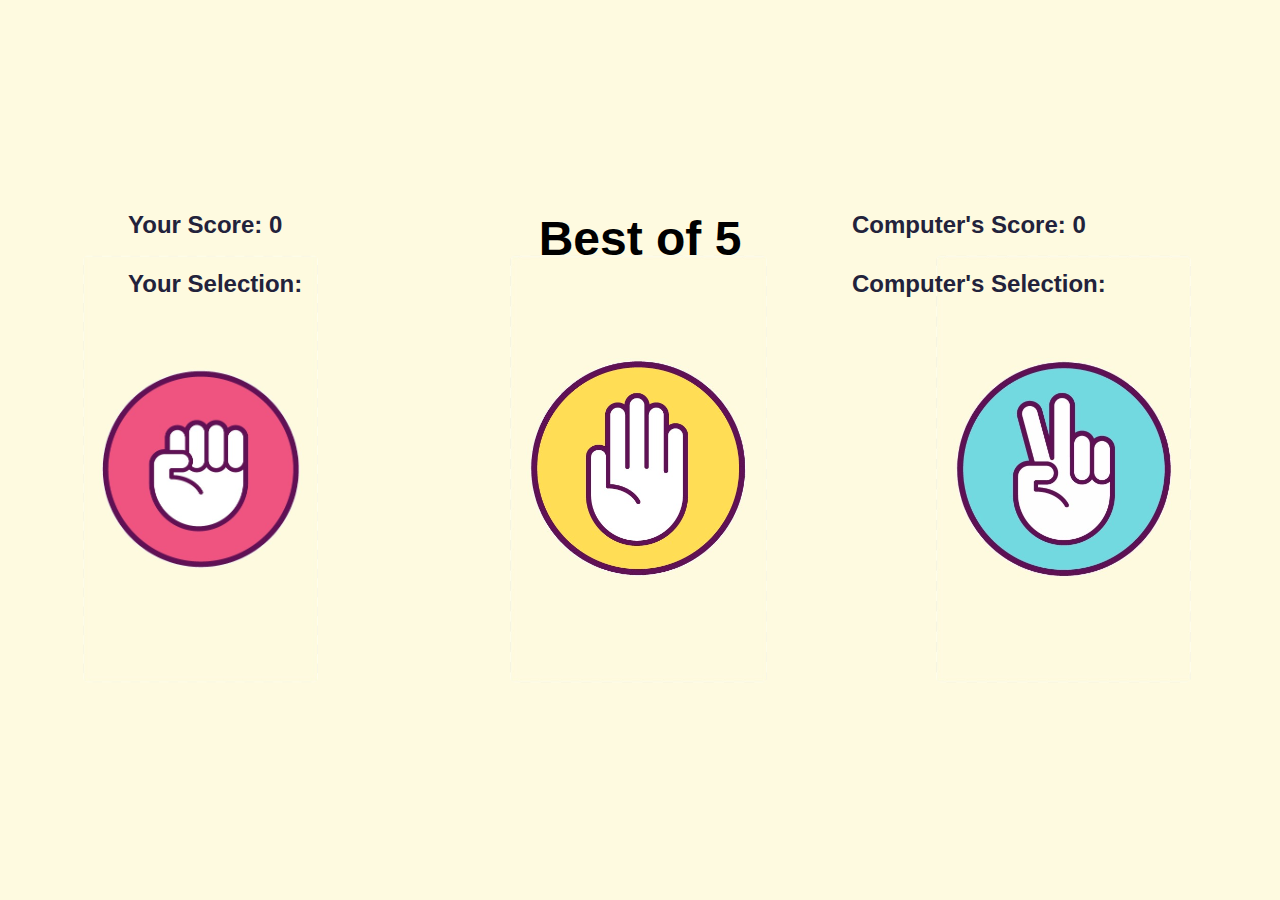
<file: index.html>
<!DOCTYPE html>

<html>
  <head>
    <meta charset="utf-8" />
    <meta http-equiv="X-UA-Compatible" content="IE=edge" />
    <title></title>
    <meta name="description" content="" />
    <meta name="viewport" content="width=device-width, initial-scale=1" />
    <script src="index.js" defer></script>
    <link rel="stylesheet" href="style.css" />
  </head>
  <body>
    <div class="display-section">
      <div class="player">
        <h2>Your Score: <span id="player-score">0</span></h2>
        <div class="selection-group">
          <h2>Your Selection:</h2>
          <img class="img" id="playerImage" />
        </div>
      </div>

      <div class="winner">Best of 5</div>

      <div class="computer">
        <h2>Computer's Score: <span id="computer-score">0</span></h2>
        <div class="selection-group">
          <h2>Computer's Selection:</h2>
          <img class="img" id="computerImage" />
        </div>
      </div>
    </div>

    <div class="cards">
      <div data-card="rock" class="no-pointer">
        <img
          class="img card rock"
          src="images/rock-paper-scissors-icon-rock-paper-scissors-pngrock-paper-scissors-png--free-transparent-png-images-pngaaacom.jpg"
        />
      </div>

      <div data-card="paper" class="no-pointer">
        <img
          class="img card paper"
          src="images/play-rock-paper-scissors-with-us-246506.jpg"
        />
      </div>

      <div data-card="scissors" class="no-pointer">
        <img
          class="img card scissor"
          src="images/your-hand-hand-clipart-png-rock-paper-scissors-free-transparent-png-clipart-images-download.jpg"
        />
      </div>
    </div>
  </body>
</html>
</file>
<file: style.css>
* {
  box-sizing: border-box;
  margin: 0;
  padding: 0;
}

body {
  height: 90vh;
  color: #22223b;
  font-family: Verdana, Geneva, Tahoma, sans-serif;
  background-color: #fefae0;
  display: flex;
  flex-direction: column;
  align-items: center;
  justify-content: center;
  gap: 40px;
}

.winner {
  width: 400px;
  text-align: center;
  font-size: 3rem;
  font-weight: bold;
  color: black;
}

.display-section {
  z-index: 999;
  width: 80%;
  margin: 0 auto;
  display: flex;
  justify-content: space-between;
}

#computerImage,
#playerImage {
  width: 100px;
  display: block;
}

.display-section h2 {
  z-index: 999;
}

.selection-group {
  display: flex;
  align-items: center;
  justify-content: flex-start;
  width: 450px;
  height: 30px;
}

.computer,
.player {
  z-index: -1;
  display: flex;
  flex-direction: column;
  justify-content: center;
  align-items: flex-start;
  width: 300px;
  gap: 30px;
}
.no-pointer {
  transform: rotate(-90deg);
  transition: transform 0.4s;
  width: 50vh;
}
.cards {
  display: flex;
  width: 100%;
  justify-content: center;
}

.img {
  width: 100%;
  height: auto;
  background-color: white;
  border-radius: 5px;
  pointer-events: none;
}

.no-pointer:hover {
  transform: scale(1.1);
  cursor: pointer;
}

/* Winner*/
a {
  padding: 10px 30px;
  background-color: #22223b;
  color: #fefae0;
  text-decoration: none;
}

a:hover {
  background-color: #4a4a54;
}
</file>
